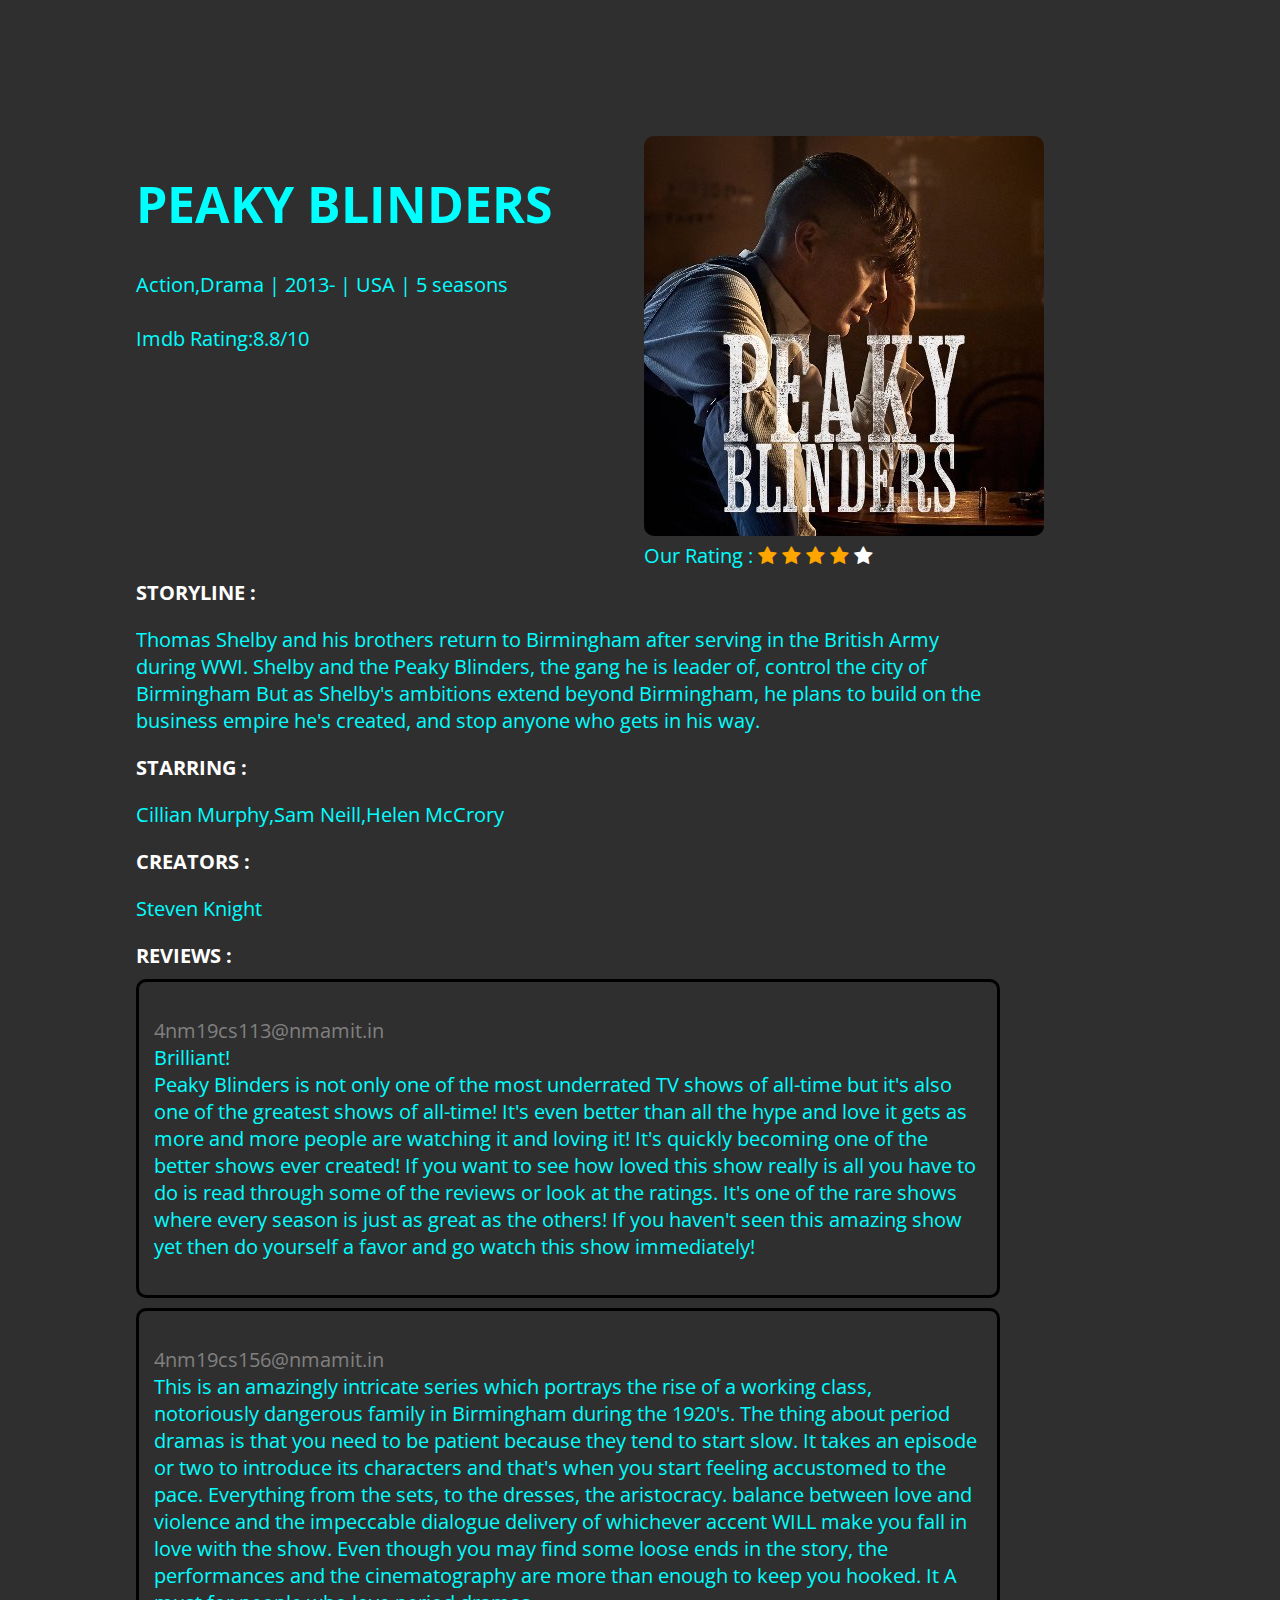
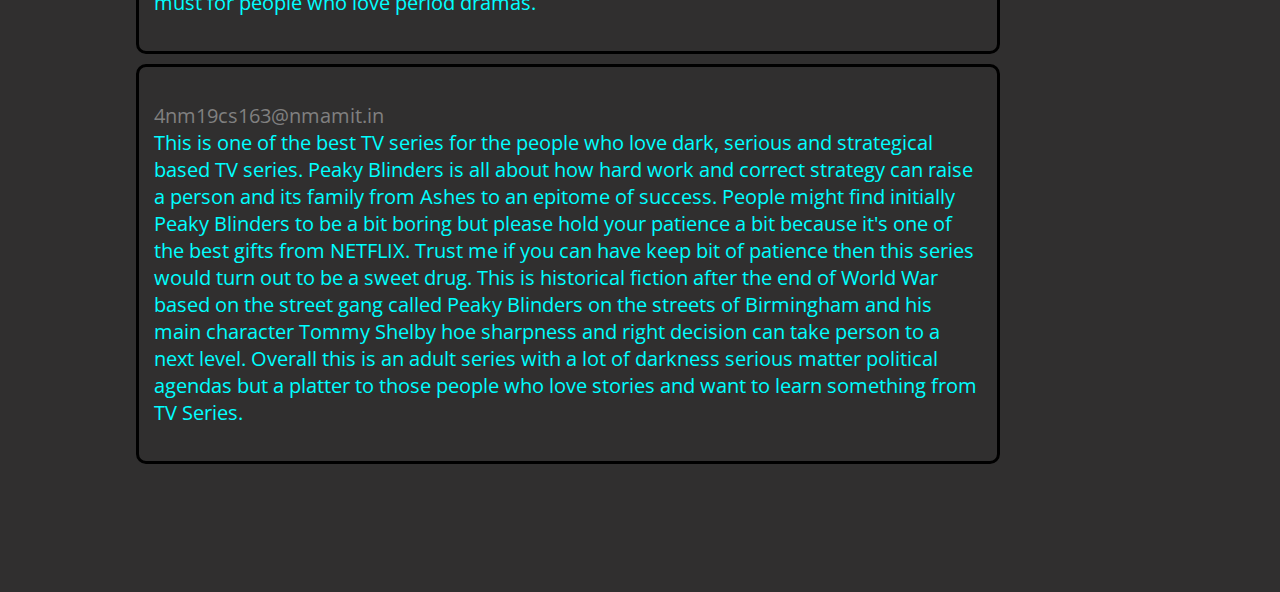
<file: index.html>
<!DOCTYPE html>
<html lang="en">
<head>
    <meta charset="UTF-8">
    <link rel="stylesheet" href="trial.css">
    <link rel="stylesheet" href="https://cdnjs.cloudflare.com/ajax/libs/font-awesome/4.7.0/css/font-awesome.min.css">
    <style>
        @import url('https://fonts.googleapis.com/css2?family=Open+Sans:wght@300&display=swap');
    </style>
    
</head>
<body>
    <div class="heropage">
        <div class="heropage-head">
            <div class="name-info">
                <h1>PEAKY BLINDERS</h1>
                <p>
                    Action,Drama | 2013- | USA | 5 seasons <br>
                    <br>
                    Imdb Rating:8.8/10
                </p>
    
            </div>
            <div class="image-rating">
                <img src="1.jpg.png" alt="">
                <div class="rating">
                    Our Rating :
                    <span class="fa fa-star checked"></span>
                    <span class="fa fa-star checked"></span>
                    <span class="fa fa-star checked"></span>
                    <span class="fa fa-star checked"></span>
                    <span class="fa fa-star"></span>
                </div>
            </div>
        </div>
        <div class="description">
            <span>STORYLINE : </span>
            <p>
                Thomas Shelby and his brothers return to Birmingham after serving in the British Army during WWI. Shelby and the Peaky Blinders, the gang he is leader of, control the city of Birmingham But as Shelby's ambitions extend beyond Birmingham, he plans to build on the business empire he's created, and stop anyone who gets in his way.
            </p>
            <span>STARRING : </span>
            <p>Cillian Murphy,Sam Neill,Helen McCrory</p>
            <span>CREATORS : </span>
            <p>Steven Knight</p>
        </div>
        
        <div class="reviews">
            <span>REVIEWS : </span>
            <div class="box">
                        
                <p><p1>4nm19cs113@nmamit.in</p1><br>
                  Brilliant!<br>
                  Peaky Blinders is not only one of the most underrated TV shows of all-time but it's also one of the greatest shows of all-time! It's even better than all the hype and love it gets as more and more people are watching it and loving it! It's quickly becoming one of the better shows ever created! If you want to see how loved this show really is all you have to do is read through some of the reviews or look at the ratings. It's one of the rare shows where every season is just as great as the others! If you haven't seen this amazing show yet then do yourself a favor and go watch this show immediately!
                </p>
                  
              </div>
              <div class="box">
                        
                <p><p1>4nm19cs156@nmamit.in</p1><br>
                  This is an amazingly intricate series which portrays the rise of a working class, notoriously dangerous family in Birmingham during the 1920's. The thing about period dramas is that you need to be patient because they tend to start slow. It takes an episode or two to introduce its characters and that's when you start feeling accustomed to the pace. Everything from the sets, to the dresses, the aristocracy. balance between love and violence and the impeccable dialogue delivery of whichever accent WILL make you fall in love with the show. Even though you may find some loose ends in the story, the performances and the cinematography are more than enough to keep you hooked. It  A must for people who love period dramas.
                </p>
                  
              </div>
              <div class="box">
                        
                <p><p1>4nm19cs163@nmamit.in</p1><br>
                  This is one of the best TV series for the people who love dark, serious and strategical based TV series. Peaky Blinders is all about how hard work and correct strategy can raise a person and its family from Ashes to an epitome of success. 
                  People might find initially Peaky Blinders to be a bit boring but please hold your patience a bit because it's one of the best gifts from NETFLIX. Trust me if you can have keep bit of patience then this series would turn out to be a sweet drug. 
                  This is historical fiction after the end of World War based on the street gang called Peaky Blinders on the streets of Birmingham and his main character Tommy Shelby hoe sharpness and right decision can take person to a next level. 
                  Overall this is an adult series with a lot of darkness serious matter political agendas but a platter to those people who love stories and want to learn something from  TV Series.
                </p>
                  
              </div>
        </div>

    </div>
</body>
</file>
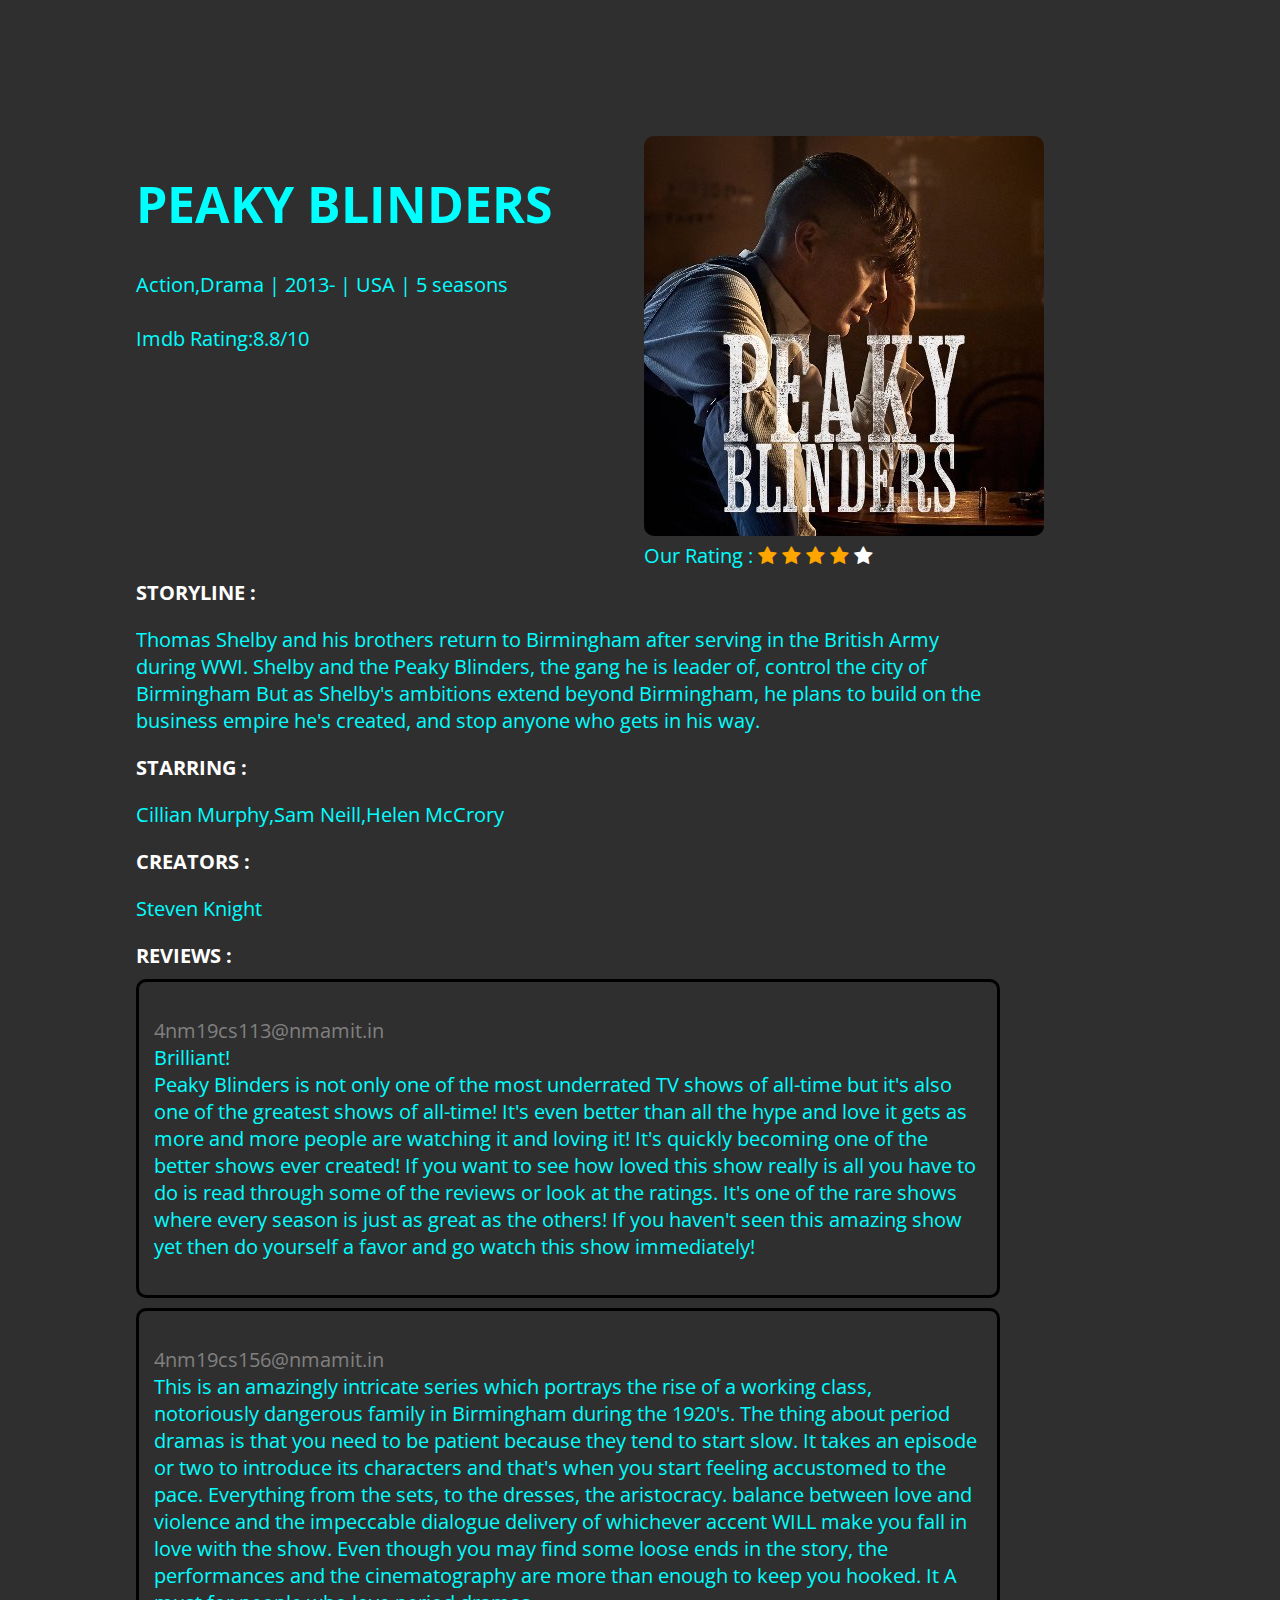
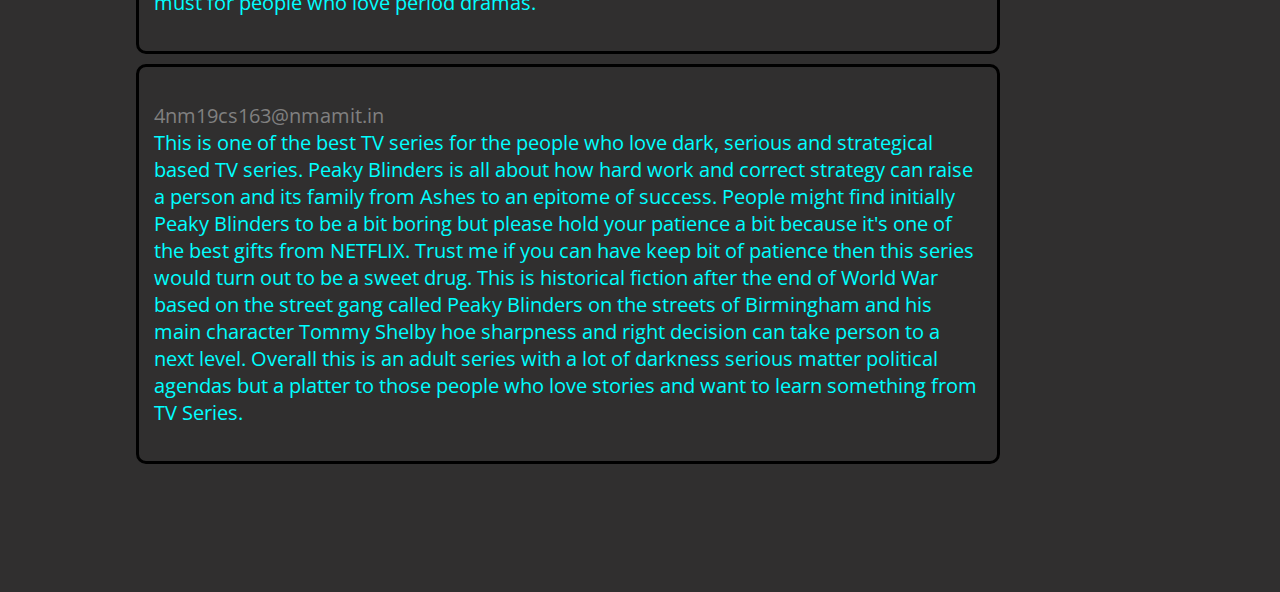
<file: trial.html>
<!DOCTYPE html>
<html lang="en">
<head>
    <meta charset="UTF-8">
    <link rel="stylesheet" href="trial.css">
    <link rel="stylesheet" href="https://cdnjs.cloudflare.com/ajax/libs/font-awesome/4.7.0/css/font-awesome.min.css">
    <style>
        @import url('https://fonts.googleapis.com/css2?family=Open+Sans:wght@300&display=swap');
    </style>
    
</head>
<body>
    <div class="heropage">
        <div class="heropage-head">
            <div class="name-info">
                <h1>PEAKY BLINDERS</h1>
                <p>
                    Action,Drama | 2013- | USA | 5 seasons <br>
                    <br>
                    Imdb Rating:8.8/10
                </p>
    
            </div>
            <div class="image-rating">
                <img src="1.jpg.png" alt="">
                <div class="rating">
                    Our Rating :
                    <span class="fa fa-star checked"></span>
                    <span class="fa fa-star checked"></span>
                    <span class="fa fa-star checked"></span>
                    <span class="fa fa-star checked"></span>
                    <span class="fa fa-star"></span>
                </div>
            </div>
        </div>
        <div class="description">
            <span>STORYLINE : </span>
            <p>
                Thomas Shelby and his brothers return to Birmingham after serving in the British Army during WWI. Shelby and the Peaky Blinders, the gang he is leader of, control the city of Birmingham But as Shelby's ambitions extend beyond Birmingham, he plans to build on the business empire he's created, and stop anyone who gets in his way.
            </p>
            <span>STARRING : </span>
            <p>Cillian Murphy,Sam Neill,Helen McCrory</p>
            <span>CREATORS : </span>
            <p>Steven Knight</p>
        </div>
        
        <div class="reviews">
            <span>REVIEWS : </span>
            <div class="box">
                        
                <p><p1>4nm19cs113@nmamit.in</p1><br>
                  Brilliant!<br>
                  Peaky Blinders is not only one of the most underrated TV shows of all-time but it's also one of the greatest shows of all-time! It's even better than all the hype and love it gets as more and more people are watching it and loving it! It's quickly becoming one of the better shows ever created! If you want to see how loved this show really is all you have to do is read through some of the reviews or look at the ratings. It's one of the rare shows where every season is just as great as the others! If you haven't seen this amazing show yet then do yourself a favor and go watch this show immediately!
                </p>
                  
              </div>
              <div class="box">
                        
                <p><p1>4nm19cs156@nmamit.in</p1><br>
                  This is an amazingly intricate series which portrays the rise of a working class, notoriously dangerous family in Birmingham during the 1920's. The thing about period dramas is that you need to be patient because they tend to start slow. It takes an episode or two to introduce its characters and that's when you start feeling accustomed to the pace. Everything from the sets, to the dresses, the aristocracy. balance between love and violence and the impeccable dialogue delivery of whichever accent WILL make you fall in love with the show. Even though you may find some loose ends in the story, the performances and the cinematography are more than enough to keep you hooked. It  A must for people who love period dramas.
                </p>
                  
              </div>
              <div class="box">
                        
                <p><p1>4nm19cs163@nmamit.in</p1><br>
                  This is one of the best TV series for the people who love dark, serious and strategical based TV series. Peaky Blinders is all about how hard work and correct strategy can raise a person and its family from Ashes to an epitome of success. 
                  People might find initially Peaky Blinders to be a bit boring but please hold your patience a bit because it's one of the best gifts from NETFLIX. Trust me if you can have keep bit of patience then this series would turn out to be a sweet drug. 
                  This is historical fiction after the end of World War based on the street gang called Peaky Blinders on the streets of Birmingham and his main character Tommy Shelby hoe sharpness and right decision can take person to a next level. 
                  Overall this is an adult series with a lot of darkness serious matter political agendas but a platter to those people who love stories and want to learn something from  TV Series.
                </p>
                  
              </div>
        </div>

    </div>
</body>
</file>
<file: trial.css>
body{
    background-color: rgb(48, 47, 47);
   }
   *
   {
    color: aqua;
    font-family: 'Open Sans', sans-serif;
    font-size: 20px;
   }
   .checked
    {
    color: orange;
  }
   span
   {
    color: white;
    font-size: 20px;
    font-weight: bold;
}
.heropage{
    position: absolute;
   padding : 10%;
}
.heropage-head
{
 display: flex;
 flex-wrap: wrap;
}
.name-info
{
    flex: 50%;
}
.image-rating
{
    flex: 50%;

}
h1{
    font-size: 50px;
}
 p1{
    color: gray;
}
img{
 border-radius: 10px;
 height: 400px;
}
.box{
    position: relative;
    border: 3px solid black;
    margin-top: 10px;
    margin-right: 15%;
    box-sizing: border-box;
    border-radius: 10px;
    overflow: hidden;
    padding: 15px;
}
.description{
 position: relative;
 margin-top: 10px;
 margin-right: 15%;
 box-sizing: border-box;
 border-radius: 10px;
 overflow: hidden;
}
</file>
